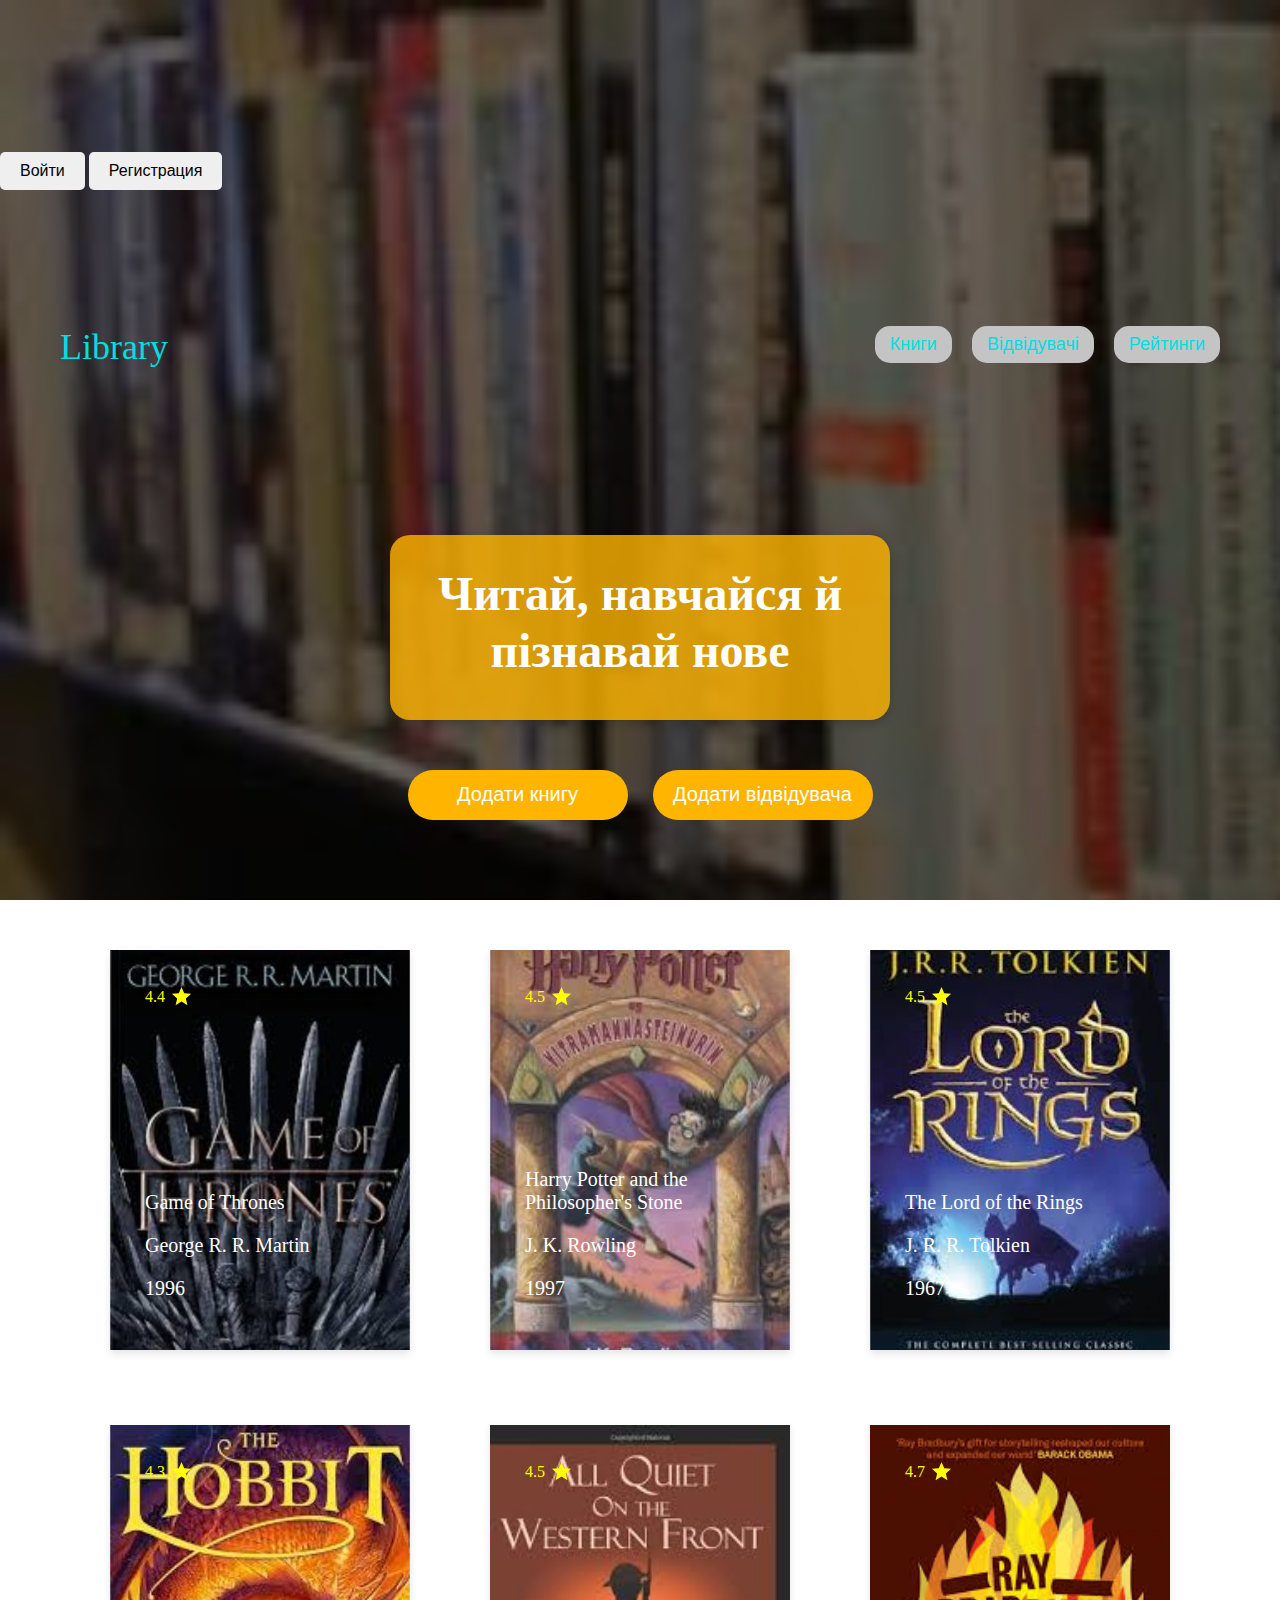
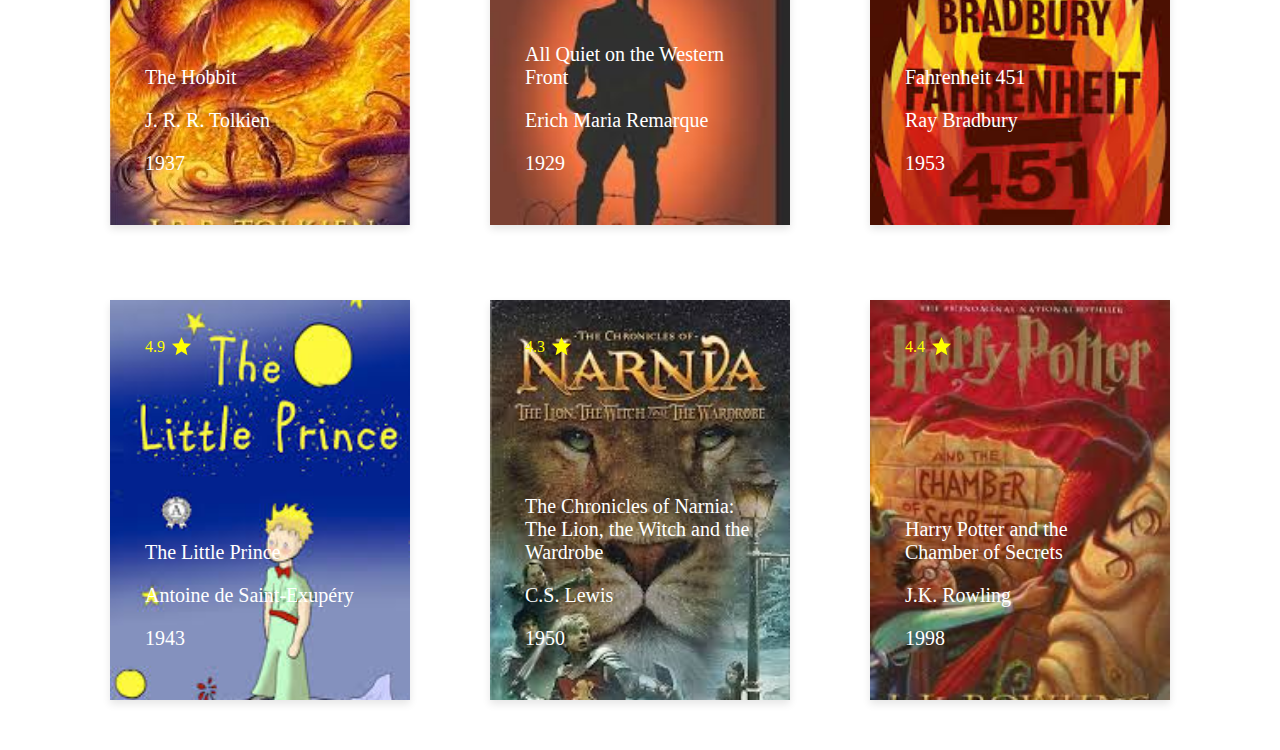
<file: index.html>
<!DOCTYPE html>
<html lang="ru">
  <head>
    <meta charset="UTF-8" />
    <meta name="viewport" content="width=device-width, initial-scale=1.0" />
    <title>Page title</title>
    <link rel="stylesheet" href="./css/index.min.css" />

    <link rel="shortcut icon" href="images/favicon.ico" type="image/x-icon" />
  </head>
  <body>
    <header class="header">
      <div class="header-top">
        <div class="header_icon_profile"></div>
      </div>
      <div id="menu_section_container" class="menu_section_container">
        <div id="user_details_container" class="user-details"></div>
        <div id="auth_buttons_container" class="auth-buttons">
          <a href="login.html">
            <button class="btn">Войти</button>
          </a>
          <a href="register.html">
            <button class="btn">Регистрация</button>
          </a>
        </div>
      </div>
      <nav class="nav">
        <a href="#" class="logo">Library</a>
        <ul class="nav-list">
          <li>
            <button class="nav-list-btn" data-open="books">Книги</button>
          </li>
          <li>
            <button class="nav-list-btn" data-open="customers">
              Відвідувачі
            </button>
          </li>
          <li>
            <button class="nav-list-btn" data-open="rating">Рейтинги</button>
          </li>
        </ul>
      </nav>
      <section class="hero">
        <div class="hero-wrap">
          <h1 class="hero-title">Читай, навчайся й пізнавай нове</h1>
        </div>
        <ul class="add-list">
          <li class="add-item"><button id="add-book">Додати книгу</button></li>
          <li class="add-item">
            <button id="add-customer">Додати відвідувача</button>
          </li>
        </ul>

        <div id="add-book-modal" class="hidden">
          <div class="book-modal">
            <button id="close-book-modal">×</button>
            <h2>Додати нову книгу</h2>
            <form id="book-form">
              <label for="book-name">Назва книги:</label>
              <input
                type="text"
                id="book-name"
                placeholder="Введіть назву книги"
                required
              />

              <label for="book-author">Автор:</label>
              <input
                type="text"
                id="book-author"
                placeholder="Введіть автора"
                required
              />

              <label for="book-year">Рік видання:</label>
              <input
                type="number"
                id="book-year"
                placeholder="Введіть рік видання"
                required
              />

              <label for="book-genre">Жанр:</label>
              <input
                type="text"
                id="book-genre"
                placeholder="Введіть жанр"
                required
              />

              <label for="book-pages">Кількість сторінок:</label>
              <input
                type="number"
                id="book-pages"
                placeholder="Введіть кількість сторінок"
                required
              />

              <label for="book-image">URL зображення:</label>
              <input
                type="text"
                id="book-image"
                placeholder="Введіть URL обкладинки книги"
                required
              />
              <label for="book-rating">рейтинг книги:</label>
              <input
                type="number"
                id="book-rating"
                placeholder="Введіть рейтинг"
                min="0.1"
                max="5"
                step="0.1"
                required
              />

              <button type="submit">Додати книгу</button>
            </form>
          </div>
        </div>
      </section>
    </header>
    <main>
      <section class="books" id="books">
        <ul id="books_list"></ul>
      </section>

      <section class="customers hidden" id="customers"></section>
      <section class="rating hidden" id="rating">
        <p class="top-text">Наші найкращі книги</p>
        <ul id="top-books-list"></ul>
        <p class="top-text">Наші найновіші книги</p>
        <ul id="new-books-list"></ul>
        <ul></ul>
      </section>
      <section class="buy-books hidden">
        <h3 class="buy-title">Куплені книги</h3>
        <ul class="buy-list"></ul>
      </section>
    </main>
    <script type="module" src="./js/open.js"></script>
    <script type="module" src="./js/books.js"></script>
    <script type="module" src="./js/rating.js"></script>
    <script type="module" src="./register.js"></script>
    <script type="module" src="./login.js"></script>
  </body>
</html>
</file>
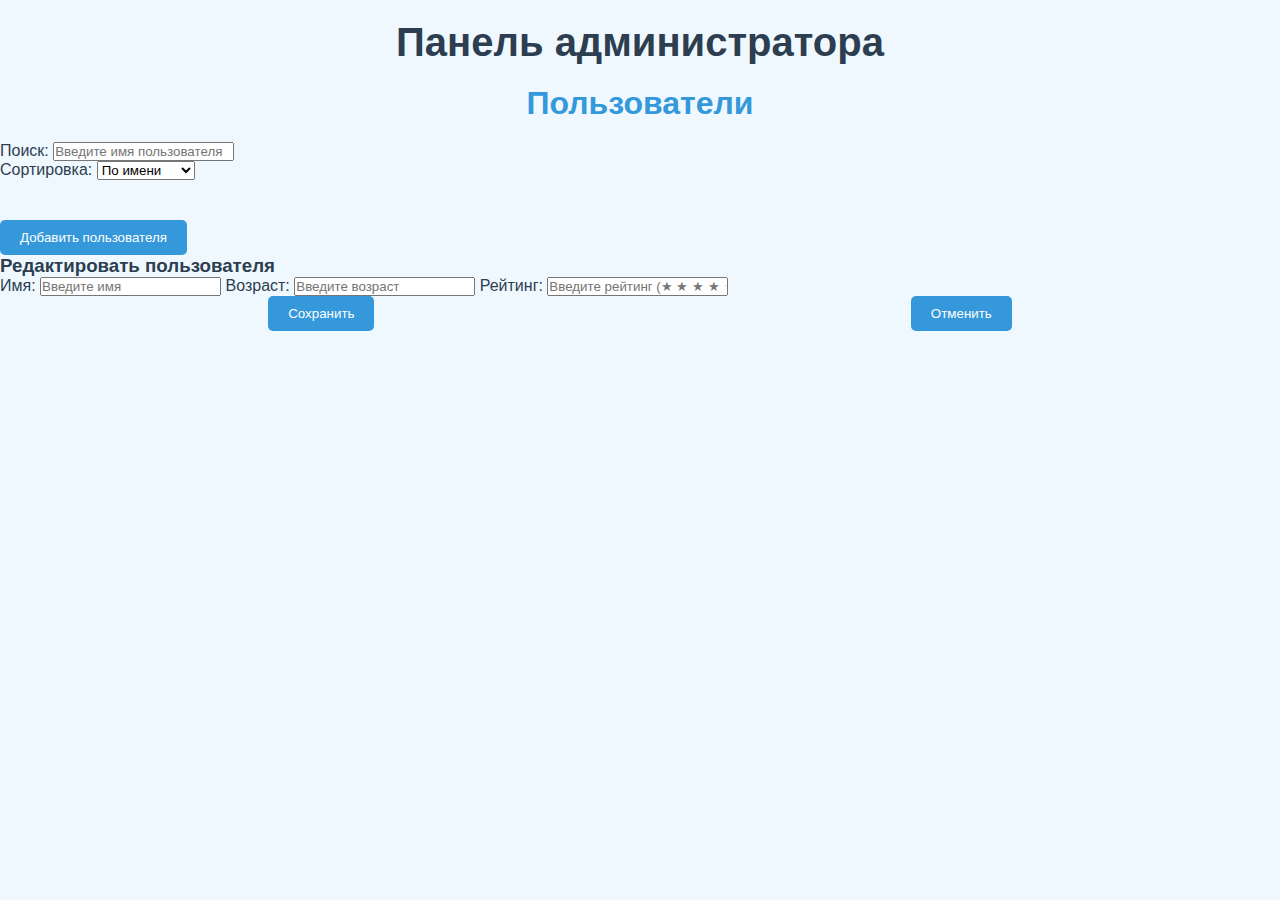
<file: admin.html>
<!DOCTYPE html>
<html lang="ru">
<head>
    <meta charset="UTF-8">
    <meta name="viewport" content="width=device-width, initial-scale=1.0">
    <link rel="stylesheet" href="admin.css">
    <title>Панель администратора</title>
</head>
<body class="light-theme">
    <header>
        <h1>Панель администратора</h1>
    </header>
    <main>
        <section class="user-section">
            <h2>Пользователи</h2>
            <div class="filter-sort-container">
                <div class="filter-container">
                    <label for="search-user">Поиск:</label>
                    <input type="text" id="search-user" placeholder="Введите имя пользователя" aria-label="Search user">
                </div>
                <div class="sort-container">
                    <label for="sort-users">Сортировка:</label>
                    <select id="sort-users" class="sort" aria-label="Sort users">
                        <option value="name">По имени</option>
                        <option value="rating">По рейтингу</option>
                    </select>
                </div>
            </div>
            <div class="user-card-container"></div>
            <button id="add-user-btn" class="action-btn" aria-label="Add user">Добавить пользователя</button>
        </section>
    </main>

   
    <div class="modal-overlay-add-user" aria-hidden="true">
        <div class="modal-add-user">
            <h3>Добавить пользователя</h3>
            <label for="new-user-name">Имя:</label>
            <input type="text" id="new-user-name" placeholder="Введите имя">
            <label for="new-user-age">Возраст:</label>
            <input type="number" id="new-user-age" placeholder="Введите возраст">
            <label for="new-user-rating">Рейтинг:</label>
            <input type="text" id="new-user-rating" placeholder="Введите рейтинг (★ ★ ★ ★ ☆)">
            <div class="modal-buttons">
                <button id="confirm-add-user-btn" class="action-btn" aria-label="Confirm add user">Добавить</button>
                <button id="cancel-add-user-btn" class="action-btn" aria-label="Cancel add user">Отменить</button>
            </div>
        </div>
    </div>

    <div class="modal-overlay-edit-user" aria-hidden="true">
        <div class="modal-edit-user">
            <h3>Редактировать пользователя</h3>
            <label for="edit-user-name">Имя:</label>
            <input type="text" id="edit-user-name" placeholder="Введите имя">
            <label for="edit-user-age">Возраст:</label>
            <input type="number" id="edit-user-age" placeholder="Введите возраст">
            <label for="edit-user-rating">Рейтинг:</label>
            <input type="text" id="edit-user-rating" placeholder="Введите рейтинг (★ ★ ★ ★ ☆)">
            <div class="modal-buttons">
                <button id="confirm-edit-user-btn" class="action-btn" aria-label="Confirm edit user">Сохранить</button>
                <button id="cancel-edit-user-btn" class="action-btn" aria-label="Cancel edit user">Отменить</button>
            </div>
        </div>
    </div>

    <script src="admin.js"></script>
</body>
</html>
</file>
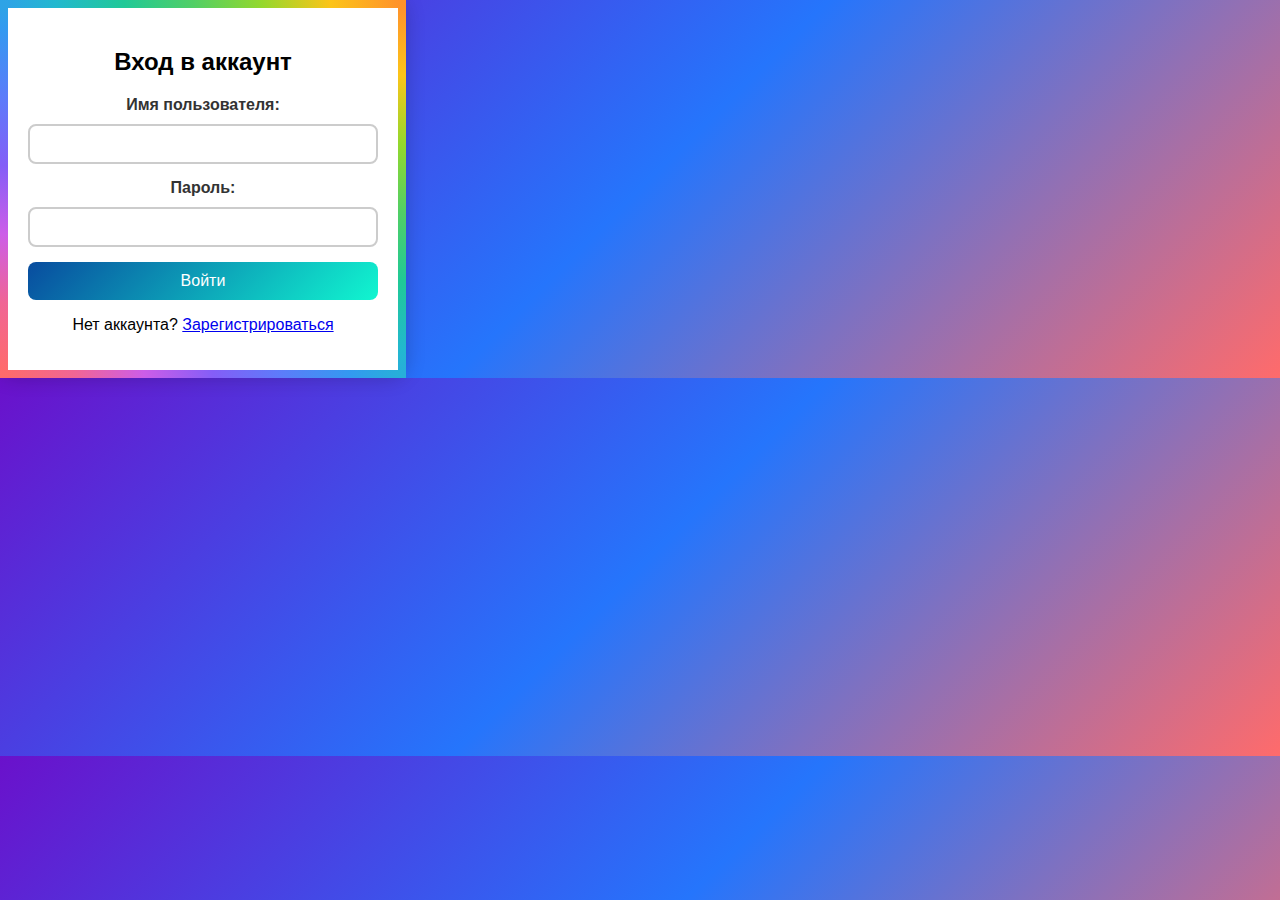
<file: login.html>
<!DOCTYPE html>
<html lang="ru">
<head>
    <meta charset="UTF-8">
    <meta name="viewport" content="width=device-width, initial-scale=1.0">
    <title>Вход в аккаунт</title>
    <link rel="stylesheet" href="login.css">
</head>
<body>
    <div class="login-container">
        <h2>Вход в аккаунт</h2>
        <form class="login-form">
            <label for="username">Имя пользователя:</label>
            <input type="text" id="username" name="username" required>
            <label for="password">Пароль:</label>
            <input type="password" id="password" name="password" required>
            <button type="submit" class="login-btn">Войти</button>
        </form>
        <p class="register-link">Нет аккаунта? <a href="register.html">Зарегистрироваться</a></p>
    </div>
    <script src="login.js"></script>
</body>
</html>
</file>
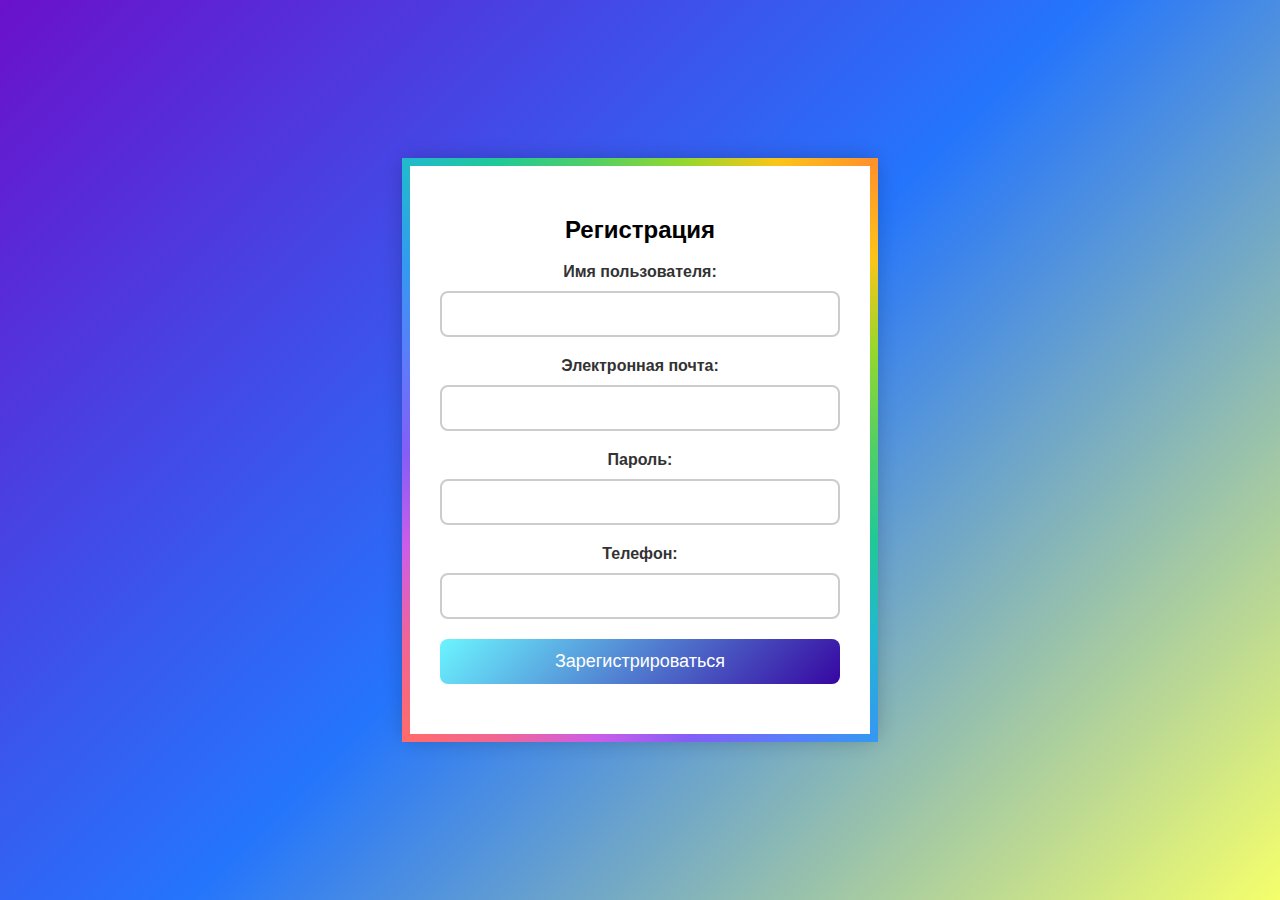
<file: register.html>
<!DOCTYPE html>
<html lang="ru">
<head>
    <meta charset="UTF-8">
    <meta name="viewport" content="width=device-width, initial-scale=1.0">
    <title>Регистрация</title>
    <link rel="stylesheet" href="register.css">
</head>
<body>
    <div class="register-container">
        <h2>Регистрация</h2>
        <form class="register-form" onsubmit="return validateForm()">
            <label for="new-username">Имя пользователя:</label>
            <input type="text" id="new-username" name="new-username" required>
            <label for="email">Электронная почта:</label>
            <input type="email" id="email" name="email" required>
            <label for="new-password">Пароль:</label>
            <input type="password" id="new-password" name="new-password" required>
            <label for="phone">Телефон:</label>
            <input type="tel" id="phone" name="phone">
            <button type="submit" class="register-btn">Зарегистрироваться</button>
        </form>
        <div id="emoji" class="emoji"></div>
    </div>
    <script src="register.js"></script>
</body>
</html>
</file>
<file: admin.css>
* {
  margin: 0;
  padding: 0;
  box-sizing: border-box;
}

body {
  font-family: 'Arial', sans-serif;
  background-color: #f0f8ff; 
  color: #2c3e50;
  transition: background-color 0.3s ease-in-out, color 0.3s ease-in-out;
}

h1, h2 {
  text-align: center;
  margin: 20px 0;
}

h1 {
  font-size: 2.5rem;
}

h2 {
  color: #3498db;
  font-size: 2rem;
}

.user-card-container {
  display: grid;
  grid-template-columns: repeat(auto-fill, minmax(280px, 1fr));
  gap: 20px;
  padding: 20px;
}

.modal-overlay-add-user {
  position: fixed;
  top: 0;
  left: 0;
  right: 0;
  bottom: 0;
  background-color: rgba(0, 0, 0, 0.7);
  display: none;
  justify-content: center;
  align-items: center;
}

.modal-overlay-add-user.active {
  display: flex;
}

.modal-add-user {
  background-color: #ffffff;
  border-radius: 10px;
  padding: 20px;
  width: 300px;
  box-shadow: 0 10px 30px rgba(0, 0, 0, 0.2);
  text-align: center;
}

.modal-add-user input {
  width: 100%;
  padding: 8px;
  margin-bottom: 10px;
  border: 2px solid #3498db;
  border-radius: 5px;
}

.modal-buttons {
  display: flex;
  justify-content: space-around;
}

.action-btn {
  padding: 10px 20px;
  background-color: #3498db;
  color: #fff;
  border: none;
  border-radius: 5px;
  cursor: pointer;
  transition: background-color 0.3s ease;
}

.action-btn:hover {
  background-color: #2980b9;
}
</file>
<file: login.css>
body {
  font-family: "Roboto", sans-serif;
  background: linear-gradient(135deg, #6a11cb 0%, #2575fc 50%, #ff6b6b 100%);
  margin: 0;
  padding: 0;
  /* display: flex; */
  /* justify-content: center; */
  /* align-items: center; */
  flex-direction: column;
  /* height: 100vh; */
}

.login-container {
  background-color: #fff;
  padding: 20px;
  border-radius: 15px;
  box-shadow: 0 0 20px rgba(0, 0, 0, 0.2);
  width: 350px;
  text-align: center;
  border: 8px solid;
  border-image: linear-gradient(
      45deg,
      #ff6b6b,
      #f06595,
      #cc5de8,
      #845ef7,
      #5c7cfa,
      #339af0,
      #22b8cf,
      #20c997,
      #51cf66,
      #94d82d,
      #fcc419,
      #ff922b
    )
    1;
  animation: rainbow-border 2s infinite linear;
}

.login-form {
  display: flex;
  flex-direction: column;
}

.login-form label {
  margin-bottom: 10px;
  font-weight: bold;
  color: #333;
}

.login-form input {
  margin-bottom: 15px;
  padding: 10px;
  border: 2px solid #ccc;
  border-radius: 8px;
  font-size: 14px;
  transition: border-color 0.3s ease;
}

.login-form input:focus {
  border-color: #007bff;
  outline: none;
}

.login-btn {
  background: linear-gradient(135deg, #084c9f, #11f6d0);
  color: white;
  padding: 10px;
  border: none;
  border-radius: 8px;
  cursor: pointer;
  font-size: 16px;
  transition: background 0.3s ease;
}

.login-btn:hover {
  background: linear-gradient(135deg, #8865f0, #32b30b);
}

.emoji {
  margin-top: 20px;
  font-size: 50px;
  opacity: 0;
  transition: opacity 1s ease;
}

.emoji.show {
  opacity: 1;
}

@keyframes rainbow-border {
  0% {
    border-image-source: linear-gradient(
      45deg,
      #ff6b6b,
      #f06595,
      #cc5de8,
      #845ef7,
      #5c7cfa,
      #339af0,
      #22b8cf,
      #20c997,
      #51cf66,
      #94d82d,
      #fcc419,
      #ff922b
    );
  }
  100% {
    border-image-source: linear-gradient(
      45deg,
      #ff922b,
      #fcc419,
      #94d82d,
      #51cf66,
      #20c997,
      #22b8cf,
      #339af0,
      #5c7cfa,
      #845ef7,
      #cc5de8,
      #f06595,
      #ff6b6b
    );
  }
}
</file>
<file: register.css>
body {
  font-family: "Roboto", sans-serif;
  background: linear-gradient(135deg, #6a11cb 0%, #2575fc 50%, #f5ff6b 100%);
  margin: 0;
  padding: 0;
  display: flex;
  justify-content: center;
  align-items: center;
  height: 100vh;
}

.register-container {
  background-color: #fff;
  padding: 30px;
  border-radius: 15px;
  box-shadow: 0 0 20px rgba(0, 0, 0, 0.2);
  width: 400px;
  text-align: center;
  border: 8px solid;
  border-image: linear-gradient(
      45deg,
      #ff6b6b,
      #f06595,
      #cc5de8,
      #845ef7,
      #5c7cfa,
      #339af0,
      #22b8cf,
      #20c997,
      #51cf66,
      #94d82d,
      #fcc419,
      #ff922b
    )
    1;
  animation: rainbow-border 2s infinite linear;
}

.register-form {
  display: flex;
  flex-direction: column;
}

.register-form label {
  margin-bottom: 10px;
  font-weight: bold;
  color: #333;
}

.register-form input {
  margin-bottom: 20px;
  padding: 12px;
  border: 2px solid #ccc;
  border-radius: 8px;
  font-size: 16px;
  transition: border-color 0.3s ease;
}

.register-form input:focus {
  border-color: #007bff;
  outline: none;
}

.register-btn {
  background: linear-gradient(135deg, #6bf5ff, #3706a1);
  color: white;
  padding: 12px;
  border: none;
  border-radius: 8px;
  cursor: pointer;
  font-size: 18px;
  transition: background 0.3s ease;
}

.register-btn:hover {
  background: linear-gradient(135deg, #f06595, #ff6b6b);
}

.emoji {
  margin-top: 20px;
  font-size: 50px;
}

@keyframes rainbow-border {
  0% {
    border-image-source: linear-gradient(
      45deg,
      #ff6b6b,
      #f06595,
      #cc5de8,
      #845ef7,
      #5c7cfa,
      #339af0,
      #22b8cf,
      #20c997,
      #51cf66,
      #94d82d,
      #fcc419,
      #ff922b
    );
  }
  100% {
    border-image-source: linear-gradient(
      45deg,
      #ff922b,
      #fcc419,
      #94d82d,
      #51cf66,
      #20c997,
      #22b8cf,
      #339af0,
      #5c7cfa,
      #845ef7,
      #cc5de8,
      #f06595,
      #ff6b6b
    );
  }
}
</file>
<file: css/index.min.css>
ul{list-style:none}*{padding:0;margin:0;box-sizing:border-box}a{text-decoration:none}.hidden{display:none !important}.add-book{width:70px;height:70px;border:none;border-radius:100%;position:fixed;background-color:#999;right:20;bottom:30px;font-size:50px;padding-bottom:7px;padding-left:2px;color:#fff}.no-scroll{overflow:hidden}.header{display:flex;flex-direction:column;height:100vh;justify-content:space-between;background-image:url("../images/bg.jpg");background-repeat:no-repeat;background-size:cover;padding-top:15px;position:relative;z-index:1}.header::before{content:"";position:absolute;top:0;left:0;width:100%;height:100%;background-color:rgba(0,0,0,.6);z-index:-1}.nav{display:flex;justify-content:space-between;margin:0 60px}.nav-list{display:flex;gap:20px}.logo{font-size:36px;color:#00dfe0}.nav-list-btn{font-size:18px;padding:8px 15px;border:none;border-radius:15px;background-color:#c4c4c4;color:#00dfe0;transition:background-color .3s ease}.nav-list-btn:hover{background-color:#00dfe0;color:#fff}.hero{display:flex;flex-direction:column;justify-content:center;align-items:center;text-align:center;padding:30px;color:#fff}.hero-wrap{background-color:rgba(255,180,0,.8);width:500px;padding:30px;border-radius:20px;box-shadow:0px 4px 10px rgba(0,0,0,.2);margin-bottom:50px}.hero-title{font-size:48px;font-weight:bold;margin-bottom:10px;line-height:1.2}.add-list{display:flex;gap:25px;justify-content:center;align-items:center;margin-bottom:50px}#add-book,#add-customer{height:50px;width:220px;border:none;border-radius:50px;background-color:#ffb400;color:#fff;font-size:20px;cursor:pointer;transition:background-color .3s ease}#add-book:hover,#add-customer:hover{background-color:#d18e00}#add-book-modal{background-color:rgba(0,0,0,.8);width:100vw;height:100vh;z-index:99;position:fixed;top:0;right:0;overflow-y:scroll;display:flex;justify-content:center;align-items:start;padding:20px}.book-modal{width:600px;background-color:#ffc0c0;padding:20px;border-radius:10px;box-shadow:0px 0px 10px rgba(0,0,0,.1);display:flex;flex-direction:column}.book-modal h2{text-align:center;margin-bottom:20px;font-size:28px;color:#333}#close-book-modal{width:30px;height:30px;border:none;border-radius:50%;position:relative;top:10px;left:530px;font-size:20px;cursor:pointer;background-color:rgba(0,0,0,0)}form{display:flex;flex-direction:column;gap:15px}label{font-weight:bold;font-size:16px;color:#333}input{padding:10px;border-radius:5px;border:1px solid #ddd;font-size:16px}button[type=submit]{background-color:#28a745;color:#fff;border:none;padding:12px 20px;border-radius:5px;cursor:pointer;font-size:18px;transition:background-color .3s ease}button[type=submit]:hover{background-color:#218838}#books{display:flex;justify-content:center;margin:50px}#books_list{display:flex;flex-wrap:wrap;gap:75px 80px;justify-content:center;width:1060px}.books_list_rating_text{color:#ff0;display:flex;align-items:center}.books_rating_img{fill:#ff0}.books_text_wrap{display:flex;flex-direction:column;gap:20px}.books_name{color:#fff;font-size:20px;font-weight:500}.books_author{color:#fff;font-size:20px;font-weight:500}.books_year{color:#fff;font-size:20px;font-weight:500}.books_item{position:relative;width:300px;height:400px;background-size:cover;display:flex;flex-direction:column;justify-content:space-between;padding:35px 35px 50px;transition:transform .3s ease,box-shadow .3s ease;box-shadow:0px 4px 8px rgba(0,0,0,.1);cursor:pointer}.books_list_wrap{display:flex;align-items:center;gap:5px;align-self:start;position:relative}.books_heart_img{fill:red;stroke-width:2px;stroke:#fff;position:absolute;top:10px;right:10px;width:23px;height:23px;z-index:1}.rating{display:flex;flex-direction:column;gap:30px}#top-books-list,#new-books-list{display:flex;justify-content:space-evenly}.top-text{color:#00008b;font-size:30px;text-align:center}.card{background-color:rgba(0,0,0,.8);width:100vw;height:100vh;z-index:99;position:fixed;top:0;left:0;overflow-y:auto;display:flex;justify-content:center;align-items:center;transition:opacity .3s ease}.card-content{width:600px;height:92%;padding:20px;background-color:#fff;border-radius:10px;box-shadow:0px 4px 10px rgba(0,0,0,.5);display:flex;flex-direction:column;gap:20px;align-items:center;position:relative;transition:transform .3s ease}.card-img{width:200px;height:300px;border-radius:10px;-o-object-fit:cover;object-fit:cover}.card-info{display:flex;flex-direction:column;justify-content:space-between}.card-genre,.card-title,.card-author,.card-year,.card-pages{font-family:"Arial",sans-serif;margin-bottom:10px}.card-title{color:#333;font-size:24px;font-weight:600;margin-bottom:15px}.card-genre{font-size:16px;color:#888}.card-author{font-size:18px;font-weight:500;color:#555}.card-year,.card-pages{font-size:16px;color:#777}.card-buttons{margin-top:20px;display:flex;gap:15px}.btn{padding:10px 20px;font-size:16px;border:none;border-radius:5px;cursor:pointer;transition:background-color .3s ease}.open-modal-btn{background-color:#007bff;color:#fff}.favorite-btn{background-color:#ff007b;color:#fff}.buy-btn,.return-btn{background-color:#28a745;color:#fff}.btn:hover{filter:brightness(1.1)}.favorite-icon{font-size:18px;margin-right:8px}.card-close-btn{position:absolute;top:15px;right:15px;background:none;border:none;font-size:24px;cursor:pointer;color:#aaa;transition:color .3s ease}.card-close-btn:hover{color:#ff007b}.buy-books{background-color:#f7f7f7;border-radius:10px;padding:20px;max-width:1100px;margin:20px auto;box-shadow:0 4px 8px rgba(0,0,0,.1);transition:opacity .3s ease,visibility .3s ease}.buy-title{font-size:1.8rem;font-weight:bold;text-align:center;color:#333;margin-bottom:15px}.buy-list{list-style-type:none;padding:0;display:flex;flex-wrap:wrap;gap:40px;justify-content:center}/*# sourceMappingURL=index.min.css.map */
</file>
